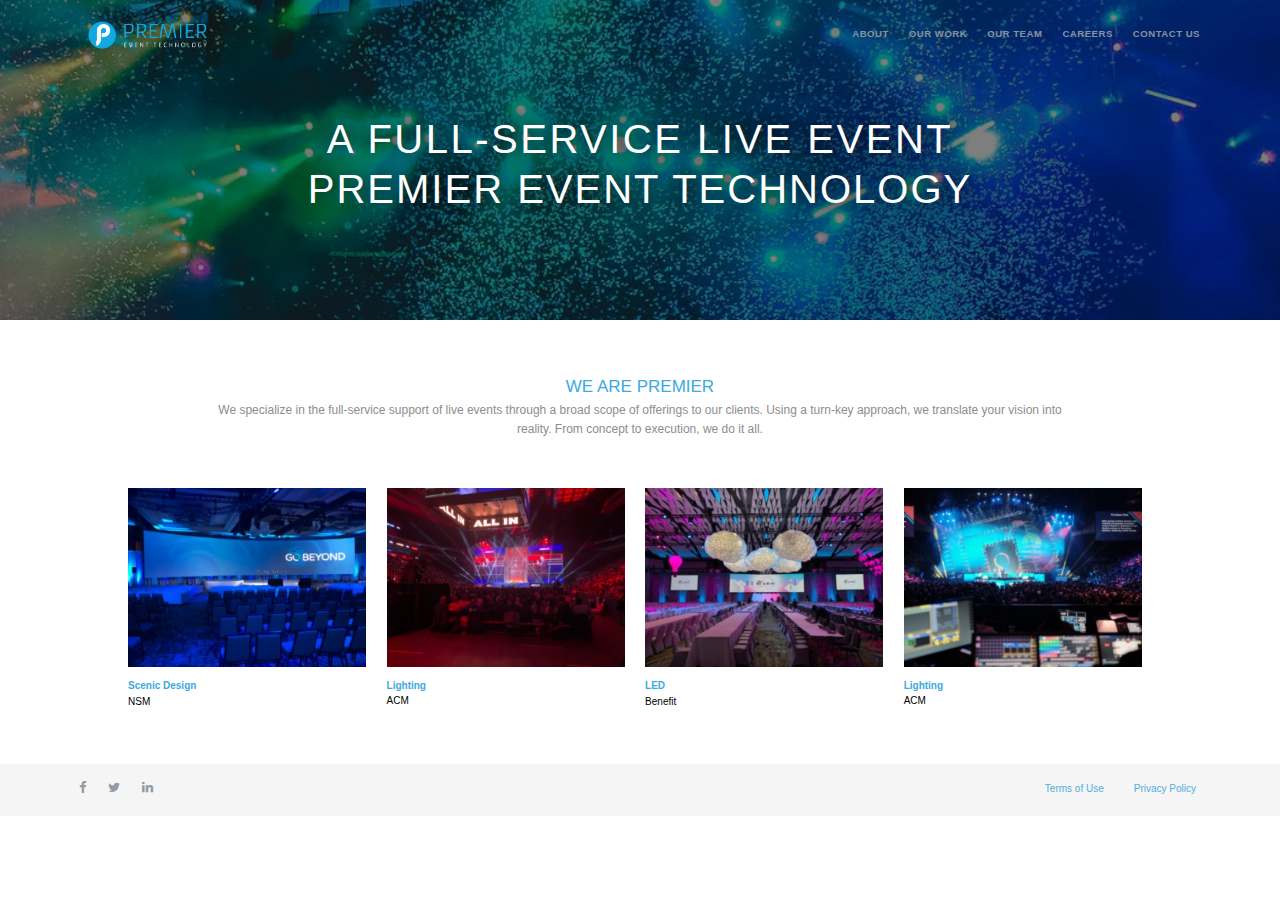
<file: index.html>
<!DOCTYPE html>
<html lang="en">
   <!-- Begin HEAD -->
   <head>
      <title>Alyssa James-ETP Test Project</title>
      <meta charset="utf-8">
      <meta name="viewport" content="width=device-width, initial-scale=1">
      <!-- Import Social Icons -->
      <link rel="stylesheet" href="https://cdnjs.cloudflare.com/ajax/libs/font-awesome/4.7.0/css/font-awesome.min.css">
      <!-- CSS Reset-->
      <link rel="stylesheet" href="reset.css">
      <!-- Import Custom Stylesheet-->
      <link rel="stylesheet" href="style.css">
   </head>
   <!-- End HEAD -->
   <!-- Begin BODY -->
   <body>
      <!-- Begin HEADER -->
      <header class="home">
         <!-- Logo -->
         <div class="logo">
            <a href="index.html"><img src="img/logo.png" alt="Premier Event Technology Logo"></a>
         </div>
         <!-- Nav Links -->
         <div class="topnav" id="myTopnav">
            <a href="javascript:void(0);" class="icon" onclick="myFunction()">
            <i class="fa fa-bars" style="font-size: 18px;"></i>
            </a>
            <a href="#"><b>Contact Us</b></a>
            <a href="#"><b>Careers</b></a>
            <a href="#"><b>Our Team</b></a>
            <a href="#"><b>Our Work</b></a>
            <a href="about.html"><b>About</b></a>
         </div>
         <!-- Page Title -->
         <span class="page-title">
            <h1>A Full-Service Live Event<br>
               <b>Premier Event Technology</b>
            </h1>
         </span>
      </header>
      <!-- End HEADER -->
      <!-- Begin ARTICLE -->
      <article>
         <div class="row" id="main">
            <div class="col-12">
               <!-- Main Content Paragraph -->
               <div class="row">
                  <div class="col-12">
                     <center>
                        <h2>We Are <b>Premier</b></h2>
                        <h6>We specialize in the full-service support of live events through a broad scope of offerings to our clients. Using a turn-key approach, we translate your vision into reality. From concept to execution, we do it all.</h6>
                     </center>
                  </div>
               </div>
               <!-- Main Content Image Grid -->
               <div class="row">
                  <div class="col-12" id="img-block">
                     <div class="section group">
                        <!-- Left Column - Scenic Design-->
                        <div class="col span_1_of_4">
                           <img class="img-grid" src="img/Image_001.jpg" alt="Scenic Design">
                           <h3><b>Scenic Design</b></h3>
                           <h4>NSM</h4>
                        </div>
                        <!-- Center Left Column - Lighting-->
                        <div class="col span_1_of_4">
                           <img class="img-grid" src="img/Image_002.jpg" alt="Lighting">
                           <h3><b>Lighting</b></h3>
                           <h4>ACM</h4>
                        </div>
                        <!-- Center Right Column - LED-->
                        <div class="col span_1_of_4">
                           <img class="img-grid" src="img/Image_003.jpg" alt="LED">
                           <h3><b>LED</b></h3>
                           <h4>Benefit</h4>
                        </div>
                        <!-- Right Column - Lighting-->
                        <div class="col span_1_of_4">
                           <img class="img-grid" src="img/Image_004.jpg" alt="Lighting">
                           <h3><b>Lighting</b></h3>
                           <h4>ACM</h4>
                        </div>
                     </div>
                  </div>
               </div>
            </div>
         </div>
      </article>
      <!-- End ARTICLE -->
      <!-- Begin FOOTER -->
      <footer>
         <div class="row">
            <!-- Social Icons in Footer -->
            <ul class="col-6" id="social">
               <!-- Facebook -->
               <li><a href="https://www.facebook.com/premiereventtechnology/" target="blank"><i class="fa fa-facebook" style="font-size:13px;color:#949aa0"></i></a></li>
               <!-- Twitter -->
               <li><a href="https://twitter.com/premiereventav?lang=en" target="blank"><i class="fa fa-twitter" style="font-size:13px;color:#949aa0"></i></a></li>
               <!-- LinkedIn -->
               <li><a href="https://www.linkedin.com/company/premiereventtechnology/" target="blank"><i class="fa fa-linkedin" style="font-size:13px;color:#949aa0"></i></a></li>
            </ul>
            <!-- Links in Footer -->
            <ul class="col-6" id="links">
               <!-- Privacy Policy Link -->
               <li><a href="http://www.premiereventtech.net/terms-and-conditions" target="blank">Privacy Policy</a></li>
               <!-- Terms of Use Link -->
               <li><a href="http://www.premiereventtech.net/terms-and-conditions" target="blank">Terms of Use</a></li>
            </ul>
         </div>
      </footer>
      <!-- End FOOTER -->
      <!-- Javascript for mobile nav-->
      <script>
         function myFunction() {
           var x = document.getElementById("myTopnav");
           if (x.className === "topnav") {
             x.className += " responsive";
           } else {
             x.className = "topnav";
           }
         }
      </script>
   </body>
   <!-- End BODY -->
</html>
</file>
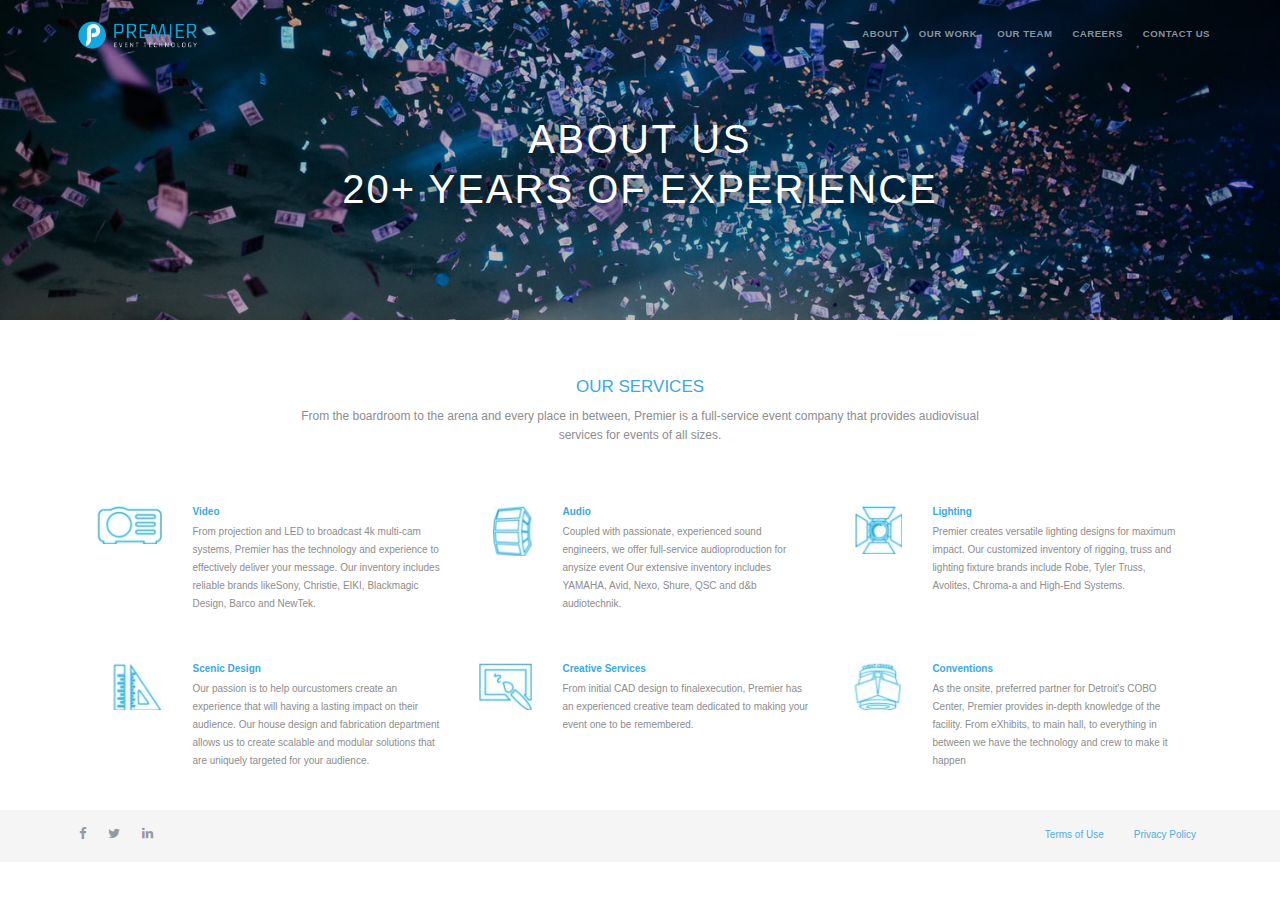
<file: about.html>
<!DOCTYPE html>
<html lang="en">
   <!-- Begin HEAD-->
   <head>
      <title>Alyssa James-ETP Test Project</title>
      <meta charset="utf-8">
      <meta name="viewport" content="width=device-width, initial-scale=1">
      <!-- Import Social Icons -->
      <link rel="stylesheet" href="https://cdnjs.cloudflare.com/ajax/libs/font-awesome/4.7.0/css/font-awesome.min.css">
      <!-- CSS Reset-->
      <link rel="stylesheet" href="reset.css">
      <!-- Import Custom Stylesheet-->
      <link rel="stylesheet" href="style.css">
   </head>
   <!-- End HEAD-->
   <!-- Begin BODY -->
   <body>
      <!-- Begin HEADER -->
      <header class="about">
         <!-- Logo -->
         <div class="logo">
            <a href="index.html"><img src="img/logo.png" alt="Premier Event Technology Logo"></a>
         </div>
         <!-- Nav Links -->
         <div class="topnav" id="myTopnav">
            <a href="javascript:void(0);" class="icon" onclick="myFunction()">
            <i class="fa fa-bars" style="font-size: 18px;"></i>
            </a>
            <a href="#"><b>Contact Us</b></a>
            <a href="#"><b>Careers</b></a>
            <a href="#"><b>Our Team</b></a>
            <a href="#"><b>Our Work</b></a>
            <a href="about.html"><b>About</b></a>
         </div>
         <!-- Page Title -->
         <span class="page-title">
            <h1>About Us<br>
               <b>20+ Years of Experience</b>
            </h1>
         </span>
      </header>
      <!-- End HEADER -->
      <!-- Begin ARTICLE -->
      <article>
         <div class="row" id="main">
            <div class="col-12">
               <!-- Main Content Paragraph -->
               <div class="row">
                  <div class="col-12">
                     <center>
                        <h2>Our <b>Services</b></h2>
                        <h5>From the boardroom to the arena and every place in between, Premier is a full-service event company that provides audiovisual services for events of all sizes.</h5>
                     </center>
                  </div>
               </div>
               <!-- Main Content Icon Grid -->
               <div class="row">
                  <!-- Row 1 Left Column -->
                  <div class="col-4" id="icon-col-1">
                     <!-- Row 1 Left Column ICON-->
                     <div class="col-3">
                        <img src="img/Image_007.jpg" alt="Video icon" class="icon">
                     </div>
                     <!-- Row 1 Left Column TEXT-->
                     <div class="col-9">
                        <h3><b>Video</b></h3>
                        <p>From projection and LED to broadcast 4k multi-cam systems, Premier has the technology and experience to effectively deliver your message. Our inventory includes reliable brands likeSony, Christie, EIKI, Blackmagic Design, Barco and NewTek.</p>
                     </div>
                  </div>
                  <!-- Row 1 Center Column -->
                  <div class="col-4" id="icon-col-2">
                     <!-- Row 1 Center Column ICON-->
                     <div class="col-3">
                        <img src="img/Image_009.jpg" alt="Audio Icon" class="icon">
                     </div>
                     <!-- Row 1 Center Column TEXT-->
                     <div class="col-9">
                        <h3><b>Audio</b></h3>
                        <p>Coupled with passionate, experienced sound engineers, we offer full-service audioproduction for anysize event Our extensive inventory includes YAMAHA, Avid, Nexo, Shure, QSC and d&amp;b audiotechnik.</p>
                     </div>
                  </div>
                  <!-- Row 1 Right Column -->
                  <div class="col-4" id="icon-col-3">
                     <!-- Row 1 Right Column ICON-->
                     <div class="col-3">
                        <img src="img/Image_011.jpg" alt="Lighting Icon" class="icon">
                     </div>
                     <!-- Row 1 Right Column TEXT-->
                     <div class="col-9">
                        <h3><b>Lighting</b></h3>
                        <p>Premier creates versatile lighting designs for maximum impact. Our customized inventory of rigging, truss and lighting fixture brands include Robe, Tyler Truss, Avolites, Chroma-a and High-End Systems.</p>
                     </div>
                  </div>
               </div>
               <div class="row">
                  <!-- Row 2 Left Column -->
                  <div class="col-4" id="icon-col-4">
                     <!-- Row 2 Left Column - ICON -->
                     <div class="col-3">
                        <img src="img/Image_008.jpg" alt="Scenic Design Icon" class="icon">
                     </div>
                     <!-- Row 2 Left Column TEXT -->
                     <div class="col-9">
                        <h3><b>Scenic Design</b></h3>
                        <p>Our passion is to help ourcustomers create an experience that will having a lasting impact on their audience. Our house design and fabrication department allows us to create scalable and modular solutions that are uniquely targeted for your audience.</p>
                     </div>
                  </div>
                  <!-- Row 2 Center Column -->
                  <div class="col-4" id="icon-col-5">
                     <!-- Row 2 Center ICON -->
                     <div class="col-3">
                        <img src="img/Image_010.jpg" alt="Creative Services Icon" class="icon">
                     </div>
                     <!-- Row 2 Center TEXT -->
                     <div class="col-9">
                        <h3><b>Creative Services</b></h3>
                        <p>From initial CAD design to finalexecution, Premier has an experienced creative team dedicated to making your event one to be remembered.</p>
                     </div>
                  </div>
                  <!-- Row 2 Right Column -->
                  <div class="col-4" id="icon-col-6">
                     <!-- Row 2 Right Column-ICON -->
                     <div class="col-3">
                        <img src="img/Image_012.jpg" alt="Conventions Icon" class="icon">
                     </div>
                     <!-- Row 2 Right Column-TEXT -->
                     <div class="col-9">
                        <h3><b>Conventions</b></h3>
                        <p>As the onsite, preferred partner for Detroit's COBO Center, Premier provides in-depth knowledge of the facility. From eXhibits, to main hall, to everything in between we have the technology and crew to make it happen</p>
                     </div>
                  </div>
               </div>
            </div>
         </div>
      </article>
      <!-- End ARTICLE -->
      <!-- Begin FOOTER -->
      <footer>
         <div class="row">
            <!-- Social Icons in Footer -->
            <ul class="col-6" id="social">
               <!-- Facebook -->
               <li><a href="https://www.facebook.com/premiereventtechnology/" target="blank"><i class="fa fa-facebook" style="font-size:13px;color:#949aa0"></i></a></li>
               <!-- Twitter -->
               <li><a href="https://twitter.com/premiereventav?lang=en" target="blank"><i class="fa fa-twitter" style="font-size:13px;color:#949aa0"></i></a></li>
               <!-- LinkedIn -->
               <li><a href="https://www.linkedin.com/company/premiereventtechnology/" target="blank"><i class="fa fa-linkedin" style="font-size:13px;color:#949aa0"></i></a></li>
            </ul>
            <!-- Links in Footer -->
            <ul class="col-6" id="links">
               <!-- Privacy Policy Link -->
               <li><a href="http://www.premiereventtech.net/terms-and-conditions" target="blank">Privacy Policy</a></li>
               <!-- Terms of Use Link -->
               <li><a href="http://www.premiereventtech.net/terms-and-conditions" target="blank">Terms of Use</a></li>
            </ul>
         </div>
      </footer>
      <!-- End FOOTER -->
      <!-- Javascript for mobile nav-->
      <script>
         function myFunction() {
           var x = document.getElementById("myTopnav");
           if (x.className === "topnav") {
             x.className += " responsive";
           } else {
             x.className = "topnav";
           }
         }
      </script>
   </body>
   <!-- End BODY -->
</html>
</file>
<file: style.css>
* {
  box-sizing: border-box;
}

.row::after {
  content: "";
  clear: both;
  display: table;
}

[class*="col-"] {
  float: left;
  padding: 15px;
}


/* Global Styling */

html {
  margin: 0!important;
}

body {
  font-family: josefin-sans, sans-serif;
  font-style: normal;
}


/* Font Styling */

h1 {
  color: #fff;
  font-size: 40px;
  text-shadow: 0px 0px 20px #000000;
  text-transform: uppercase;
  font-weight: 100;
  letter-spacing: 2.5px;
  line-height: 50px;
  padding-top: 35px;
  width: 100%;
  height: 100%;
}

h1 b {
  letter-spacing: 2px;
}

span h1 {
  color: #fff;
  font-size: 40px;
  text-shadow: 0px 0px 20px #000000;
  text-transform: uppercase;
  font-weight: 100;
  letter-spacing: 2.5px;
  line-height: 50px;
  padding-top: 35px;
  width: 100%;
  height: 100%;
}

h2 {
  color: #3ca9e0;
  font-size: 17px;
  text-transform: uppercase;
  font-weight: 100;
  line-height: 1px;
  padding-top: 22px;
}

h3 {
  color: #3ca9e0;
  font-size: 10px;
  font-weight: bolder;
  padding: 0;
  line-height: 2px;
  padding-top: 5px;
}

h4 {
  color: #000;
  font-size: 10px;
  font-weight: 100;
  padding: 0;
  line-height: 2px;
}

h5 {
  color: #8d8d8d;
  font-size: 12px;
  line-height: 1.6em;
  font-weight: 300;
  max-width: 700px;
}

h6 {
  color: #8d8d8d;
  font-size: 12px;
  line-height: 1.6em;
  font-weight: 300;
  max-width: 850px;
  margin: 0!important;
}

a {
  color: #3ca9e0;
  font-size: 12px;
}

p {
  color: #8d8d8d;
  font-size: 10px;
  line-height: 1.8em;
  font-weight: 300;
  max-width: 850px;
}


/* Header Styling */

header {
  margin: 0;
  width: 100%;
}

.home {
  background-image: url("img/header.jpg");
  background-position: center;
  background-repeat: no-repeat;
  background-size: cover;
  padding: 15px 60px;
  text-align: center;
  height: 320px;
  width: 100%;
  margin: 0!important;
}

.about {
  background-image: url("img/about-header.jpg");
  background-position: center;
  background-repeat: no-repeat;
  background-size: cover;
  padding: 15px 50px;
  text-align: center;
  height: 320px;
  width: 100%;
  margin: 0!important;
}


/* Logo Styling */

.logo {
  width: 5%;
  float: left;
}

.logo img {
  width: 175px;
  padding: 5px 20px;
}


/* Navigation */

.topnav {
  font-family: futura-pt, sans-serif;
  overflow: hidden;
  padding-right: 10px;
}

.topnav a {
  font-family: futura-pt, sans-serif;
  float: right;
  display: block;
  color: #88929e;
  text-align: center;
  padding: 14px 10px;
  text-decoration: none;
  text-transform: uppercase;
  font-size: .6rem;
  font-weight: bolder;
  letter-spacing: .5px;
}

.topnav a:hover {
  color: #3ca9e0;
}

.topnav a.active {
  color: #3ca9e0;
}

.topnav .icon {
  display: none;
}


/*  Header Title  */

.page-title {
  width: 100%;
  height: 100%;
  margin: 0 auto;
}


/*  Main Content  */

article {
  margin: 0 auto;
  width: 100%;
  background-color: #fff;
}

#main {
  padding: 0 70px;
}


/*  Image Grid  */

.section {
  clear: both;
  padding: 0px;
  margin: 0px;
}


/*  Images in Grid Styling  */

.img-grid {
  width: 96%;
}

#img-block {
  padding: 23px 43px!important;
}


/*  Columns  */

.col {
  display: block;
  float: left;
  margin: 1% 0 1% 1%;
}

.col:first-child {
  margin-left: 0;
}


/*  GROUPING  */

.group:before,
.group:after {
  content: "";
  display: table;
}

.group:after {
  clear: both;
}

.group {
  zoom: 1;
  /* For IE 6/7 */
}


/*  GRID OF FOUR  */

.span_4_of_4 {
  width: 100%;
}

.span_3_of_4 {
  width: 74.75%;
}

.span_2_of_4 {
  width: 49.5%;
}

.span_1_of_4 {
  width: 24.25%;
}


/* ABOUT page icon grid */

#icon-col h3 {
  color: #3ca9e0;
  font-size: 12px;
  font-weight: bolder;
  padding: 0;
  line-height: 2px;
  padding-top: 5px;
}

.icon {
  float: right;
  padding-top: 10px;
}

#icon-col-1 {
  padding: 0!important;
  margin: 0!important;
}

#icon-col-2 {
  padding: 0!important;
  margin: 0!important;
}

#icon-col-3 {
  padding: 0!important;
  margin: 0!important;
}

#icon-col-4 {
  padding: 0!important;
  margin: 0!important;
}

#icon-col-5 {
  padding: 0!important;
  margin: 0!important;
}

#icon-col-6 {
  padding: 0!important;
  margin: 0!important;
}


/* Footer Styling*/

footer {
  background-color: #f5f5f5;
  bottom: 0;
  padding: 0 5%!important;
  height: 52px;
}


/* Footer links- left side (social icons) */

#social li {
  float: left;
  list-style-type: none;
  display: inline;
}

#social a {
  padding: 5px 22px 0 0;
}


/* Footer links- right side */

#links ul {
  float: right!important;
  padding-right: 0;
}

#links li {
  float: right!important;
  list-style-type: none;
  display: inline;
  padding-right: 5px;
}

#links a {
  font-size: 10px;
  color: #50aee0;
  padding: 8px 0 0 25px;
  text-decoration: none;
}


/* Responsive Styling */

[class*="col-"] {
  width: 100%;
}

@media only screen and (min-width: 600px) {
  /* For tablets: */
  .col-s-1 {
    width: 8.33%;
  }
  .col-s-2 {
    width: 16.66%;
  }
  .col-s-3 {
    width: 25%;
  }
  .col-s-4 {
    width: 33.33%;
  }
  .col-s-5 {
    width: 41.66%;
  }
  .col-s-6 {
    width: 50%;
  }
  .col-s-7 {
    width: 58.33%;
  }
  .col-s-8 {
    width: 66.66%;
  }
  .col-s-9 {
    width: 75%;
  }
  .col-s-10 {
    width: 83.33%;
  }
  .col-s-11 {
    width: 91.66%;
  }
  .col-s-12 {
    width: 100%;
  }
}

@media only screen and (min-width: 768px) {
  /* For desktop: */
  .col-1 {
    width: 8.33%;
  }
  .col-2 {
    width: 16.66%;
  }
  .col-3 {
    width: 25%;
  }
  .col-4 {
    width: 33.33%;
  }
  .col-5 {
    width: 41.66%;
  }
  .col-6 {
    width: 50%;
  }
  .col-7 {
    width: 58.33%;
  }
  .col-8 {
    width: 66.66%;
  }
  .col-9 {
    width: 75%;
  }
  .col-10 {
    width: 83.33%;
  }
  .col-11 {
    width: 91.66%;
  }
  .col-12 {
    width: 100%;
  }
}


/* Responsive- Mobile Nav */

@media screen and (max-width: 600px) {
  .topnav a:not(:first-child) {
    display: none;
  }
  .topnav a.icon {
    float: right;
    display: block;
  }
}

@media screen and (max-width: 600px) {
  .topnav.responsive {
    position: relative;
  }
  .topnav.responsive .icon {
    position: absolute;
    right: 0;
    top: 0;
  }
  .topnav.responsive a {
    float: none;
    display: block;
    text-align: center;
    background-color: #FFF;
  }
}


/*  Responsive - Image Grid  */

@media only screen and (max-width: 480px) {
  .col {
    margin: 1% 0 1% 0%;
  }
  .span_1_of_4,
  .span_2_of_4,
  .span_3_of_4,
  .span_4_of_4 {
    width: 100%;
  }
}


/* Responsive layout - makes the two columns/boxes stack on top of each other instead of next to each other, on small screens */

@media (max-width: 600px) {
  header,
  article,
  footer,
  {
    width: 100%;
    height: auto;
    margin: 0 auto;
  }
}

@media (max-width: 600px) {
  header {
    padding: 5%;
    height: 100%;
  }
}

@media (max-width: 600px) {
  article {
    padding: 0 !important;
    height: auto;
    margin: 0 auto;
  }
}

@media (max-width: 600px) {
  h1 {
    height: auto;
    padding: 0!important;
    padding-bottom: 4%!important;
    width: 100%;
    font-size: 100%!important;
  }
}

@media (max-width: 600px) {
  h2 {
    height: auto;
    padding: 0!important;
  }
}

@media (max-width: 600px) {
  #main {
    padding: 1%;
  }
}

@media (max-width: 600px) {
  .about,
  .home {
    padding: 2% 1%!important;
    height: auto;
  }
}

@media (max-width: 600px) {
  #social,
  #links {
    width: 50%;
    padding: 5%;
  }
}

@media (max-width: 600px) {
  #links {
    width: 50%;
    padding: 3%!important;
  }
}

@media (max-width: 600px) {
  .icon {
    float: left;
  }
}
</file>
